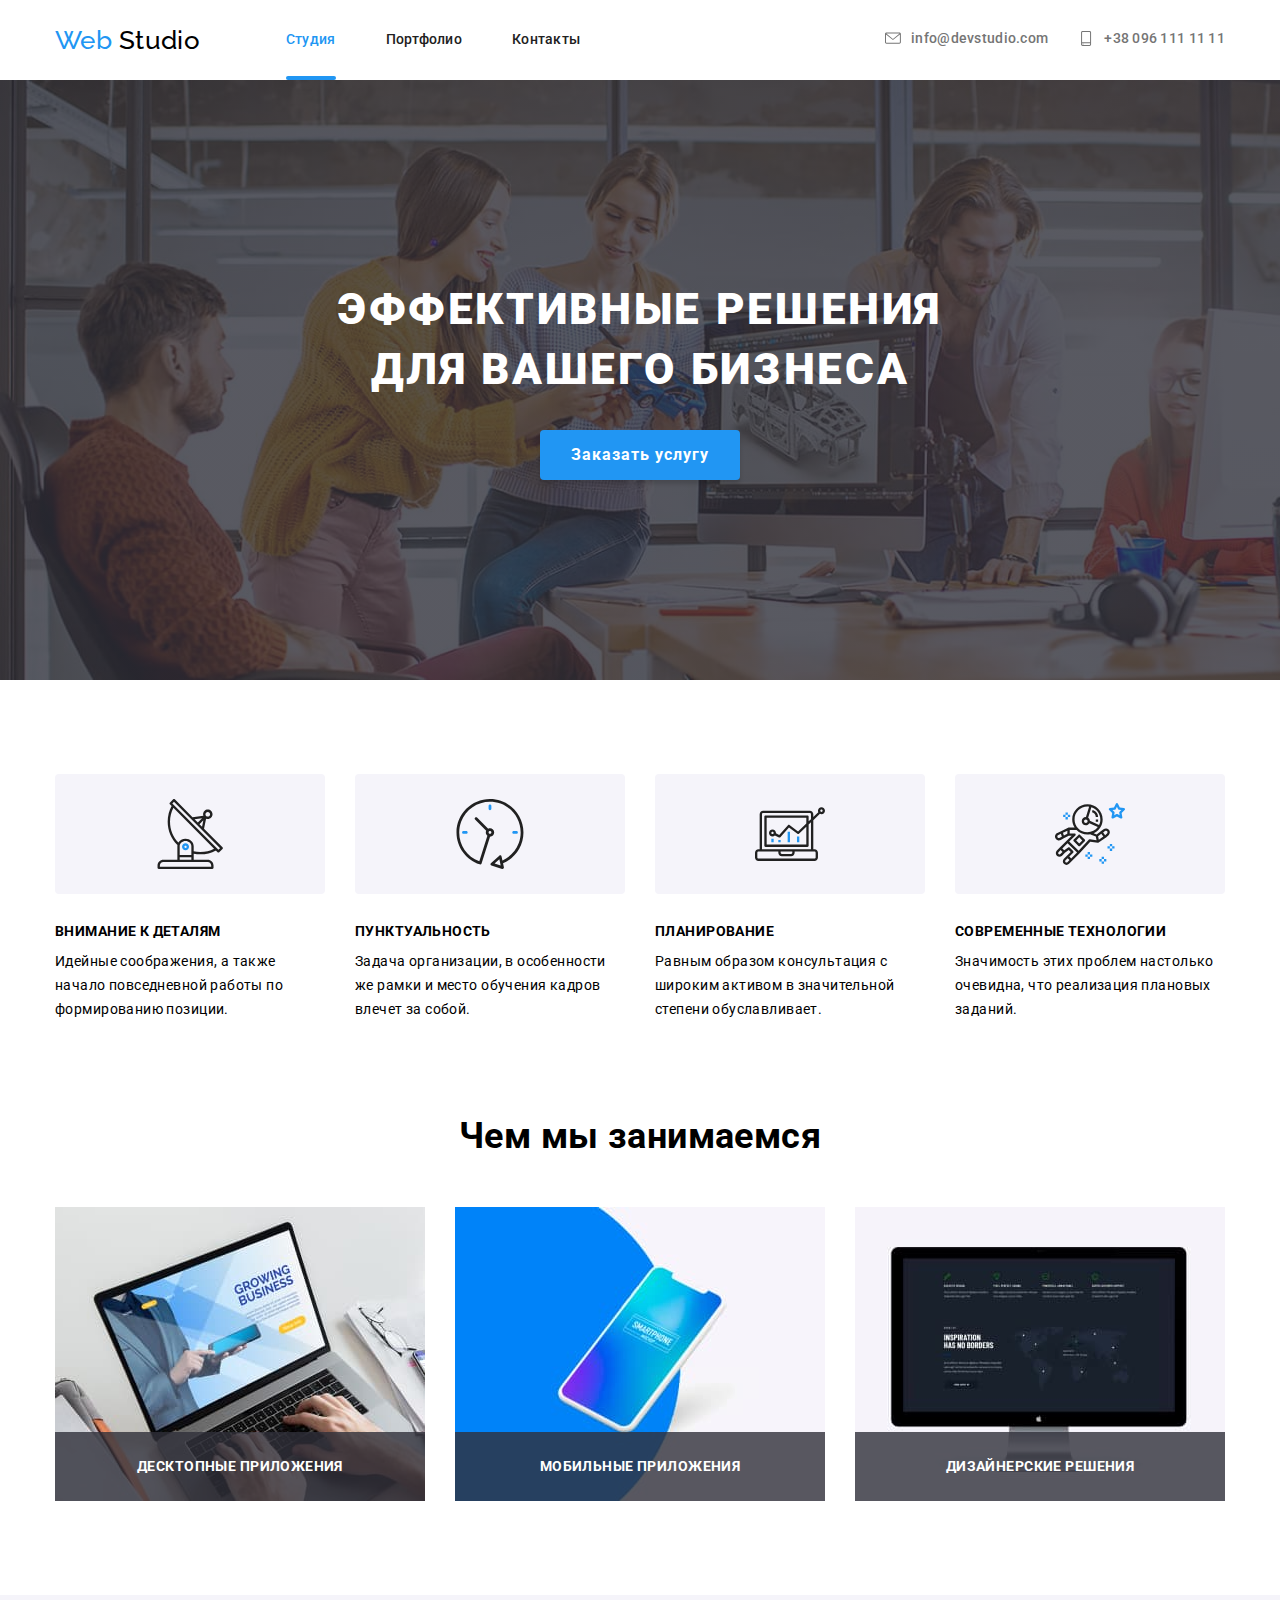
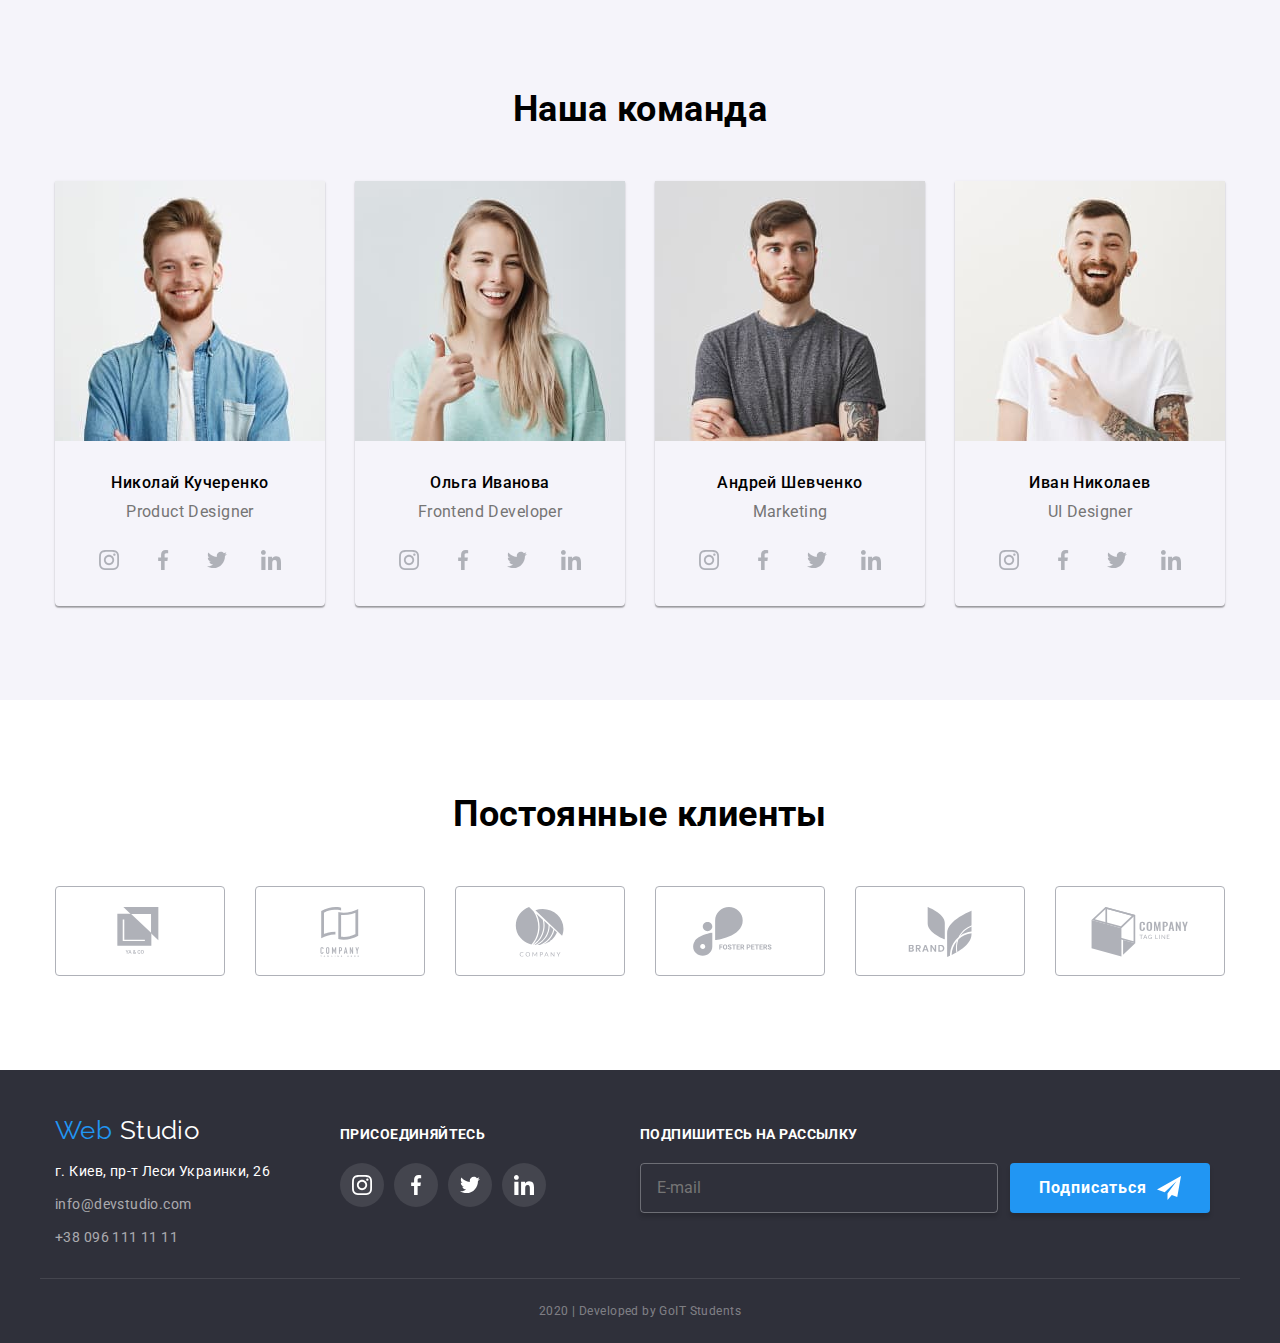
<file: index.html>
<!DOCTYPE html>
<html lang="ru">
    <head>
        <meta charset="utf-8">
        <meta name="viewport" content="width=device-width, initial-scale=1.0">
        <title>Web Studio v.1</title>
        <link href="https://fonts.googleapis.com/css2?family=Raleway:wght@700&family=Roboto:wght@400;500;700;900&display=swap" rel="stylesheet">
        <link rel="stylesheet" href="https://cdnjs.cloudflare.com/ajax/libs/modern-normalize/0.6.0/modern-normalize.min.css">
        <link rel="stylesheet" href="./css/main.min.css">
    </head>

    <body>
        <header>
            <nav class="header header-nav container">
                <a class="logo" href="index.html">
                    <span class="logo-web">Web</span>
                    <span class="logo-header">Studio</span>
                </a>   
                <ul class="menu-nav">
                     <li class="menu-nav-items">
                        <a class="menu-nav-link current" href="index.html">Студия</a>
                     </li>
                     <li class="menu-nav-items">
                        <a class="menu-nav-link" href="portfolio.html">Портфолио</a>
                     </li>
                     <li class="menu-nav-items">
                        <a class="menu-nav-link" href="">Контакты</a>
                     </li>
                </ul>  
                <ul class="contact-nav">
                    <li class="contact-nav-items">
                        <a class="contact-nav-link" href="mailto:info@devstudio.com">
                            <svg class="contact-nav-icon">
                                <use href="./image/sprite.svg#icon-mail"></use>
                            </svg>
                            info@devstudio.com
                        </a>
                    </li>
                    <li class="contact-nav-items"> 
                        <a class="contact-nav-link" href="tel:+380961111111">
                            <svg class="contact-nav-icon">
                                <use href="./image/sprite.svg#icon-tel"></use>
                            </svg>
                            +38 096 111 11 11</a>
                    </li>
                </ul>      
             </nav> 
        </header>


        <main>
            <!-- Герой -->
            <section class="hero">
               <div class="hero-container">
                    <h1 class="hero-title">Эффективные решения<br>для вашего бизнеса</h1> 
                    <button class="open-button" data-modal-open>Заказать услугу</button>
                    <div class="backdrop is-hidden" data-modal>
                        <div class="modal-form">
                            <button class="close-button" data-modal-close>
                                <svg class="close-icon" viewBox="0 0 11 11" xmlns="http://www.w3.org/2000/svg">
                                    <path d="M11 1.10786L9.89214 0L5.5 4.39214L1.10786 0L0 1.10786L4.39214 5.5L0 9.89214L1.10786 11L5.5 6.60786L9.89214 11L11 9.89214L6.60786 5.5L11 1.10786Z"/>
                                </svg>                                        
                            </button>
                            <form class="form" action="" autocomplete="off">
                                <h1 class="form-title">Оставьте свои данные, мы вам перезвоним</h1>
                                <div class="form-field">
                                    <input type="text" 
                                        class="form-input" 
                                        placeholder=" "
                                        name="customer-name"
                                        id="customer-name">
                                    <label for="customer-name" class="form-label">Имя</label>
                                    <svg class="icon">
                                            <use href="./image/sprite.svg#icon-person-form"></use>
                                    </svg>
                                </div>
                                <div class="form-field">
                                    <input type="tel" 
                                        class="form-input" 
                                        placeholder=" "
                                        name="tel"
                                        id="tel">
                                    <label for="tel" class="form-label">Телефон</label>
                                    <svg class="icon">
                                        <use href="./image/sprite.svg#icon-phone-form"></use>
                                    </svg>
                                </div>
                                <div class="form-field">
                                    <input type="email" 
                                        class="form-input" 
                                        placeholder=" "
                                        name="mail"
                                        id="mail">
                                    <label for="mail" class="form-label">Почта</label>
                                    <svg class="icon">
                                        <use href="./image/sprite.svg#icon-email-form"></use>
                                    </svg>
                                </div>
                                <div class="form-field comment">                                 
                                    <textarea class="form-input comment-form" 
                                        name="comment"
                                        id="comment"
                                        rows="10"
                                        placeholder=" "></textarea>
                                    <label class="form-label comment-label" for="comment">Комментарий</label>
                                </div>
                                <div class="form-field polisy">
                                    <input class="polisy-checkbox visually-hidden"
                                    type="checkbox"
                                    name="polisy"
                                    id="polisy"
                                    placeholder=" ">
                                    <label class="polisy-label" for="polisy">Соглашаюсь с рассылкой и принимаю
                                        <a class="polisy-link" href="">Условия договора</a>
                                    </label>
                                </div>
                                <button class="open-button" type="submit">Отправить</button>
                            </form>
                          </div>
                    </div>
               </div>
            </section>

            <!-- Особенности -->
            <!--<section class="container ">
                <h2 class="container-title">Наши преимущества</h2>
                <ul class="section">
                    <li class="section-list">
                        <h3 class="section-title">Внимание к деталям</h3>
                        <p class="text">Идейные соображения, а также начало повседневной работы по формированию позиции.</p>
                    </li>
                    <li class="section-list">
                        <h3 class="section-title">Пунктуальность</h3>
                        <p class="text">Задача организации, в особенности же рамки и место обучения кадров влечет за собой.</p>
                    </li>
                    <li class="section-list">
                        <h3 class="section-title">Планирование</h3>
                        <p class="text">Равным образом консультация с широким активом в значительной степени обуславливает.</p>
                    </li>
                    <li class="section-list">
                        <h3 class="section-title">Современные технологии</h3>
                        <p class="text">Значимость этих проблем настолько очевидна, что реализация плановых заданий.</p>
                    </li>
                </ul>
            </section>
        -->

           <section class="container ">
                <h2 class="visually-hidden">Наши преимущества</h2>
                <ul class="section">
                    <li class="section-list">
                        <div class="section-icon">
                            <svg class="section-svg">
                                <use href="./image/sprite.svg#icon-antenna"></use>
                            </svg>
                        </div>
                        <h3 class="section-title">Внимание к деталям</h3>
                        <p class="text">Идейные соображения, а также начало повседневной работы по формированию позиции.</p>
                    </li>
                    <li class="section-list">
                        <div class="section-icon">
                            <svg class="section-svg">
                                <use href="./image/sprite.svg#icon-clock"></use>
                            </svg>
                        </div>
                        <h3 class="section-title">Пунктуальность</h3>
                        <p class="text">Задача организации, в особенности же рамки и место обучения кадров влечет за собой.</p>
                    </li>
                    <li class="section-list">
                        <div class="section-icon">
                            <svg class="section-svg">
                                <use href="./image/sprite.svg#icon-diagram"></use>
                            </svg>
                        </div>
                        <h3 class="section-title">Планирование</h3>
                        <p class="text">Равным образом консультация с широким активом в значительной степени обуславливает.</p>
                    </li>
                    <li class="section-list">
                        <div class="section-icon">
                            <svg class="section-svg">
                                <use href="./image/sprite.svg#icon-astronaut"></use>
                            </svg>
                        </div>
                        <h3 class="section-title">Современные технологии</h3>
                        <p class="text">Значимость этих проблем настолько очевидна, что реализация плановых заданий.</p>
                    </li>
                </ul>
            </section>


            <!--Чем мы занимаемся-->
            <section class="features container">
                <h2 class="features-title">Чем мы занимаемся</h2>
                <ul class="features-list">
                    <li class="features-items">
                        <img class="features-img" src="./image/desktop.jpg" alt="desktop">
                        <p>Десктопные приложения</p>
                    </li>
                    <li class="features-items">
                        <img class="features-img" src="./image/mobi.jpg" alt="mobi">
                        <p>Мобильные приложения</p>
                    </li>
                    <li class="features-items">
                        <img class="features-img" src="./image/design.jpg" alt="design">
                        <p>Дизайнерские решения</p>
                    </li>
                </ul>
            </section>
            
            <!--Team-->
            <section class="team">
                <div class="container">
                    <h2 class="team-title">Наша команда</h2>
                    <ul class="team-list">
                        <li class="team-items">
                            <img src="./image/николай.jpg" alt="Николай Кучеренко">
                            <h3 class="team-name">Николай Кучеренко</h3>
                            <p>Product Designer</p>
                            <ul class="social">
                                <li class="social-items">
                                    <a target="_blank" href="" aria-label="instagram">
                                        <svg class="social-icon">
                                            <use href="./image/sprite.svg#icon-instagram"></use>
                                        </svg>
                                    </a>
                                </li>
                                <li class="social-items">
                                    <a target="_blank" href="" aria-label="facebook">
                                        <svg class="social-icon">
                                            <use href="./image/sprite.svg#icon-facebook"></use>
                                        </svg>
                                    </a>
                                </li>
                                <li class="social-items">
                                    <a target="_blank" href="" aria-label="twitter">
                                        <svg class="social-icon">
                                            <use href="./image/sprite.svg#icon-twitter"></use>
                                        </svg>
                                    </a>
                                </li>
                                <li class="social-items">
                                    <a target="_blank" href="" aria-label="linkedin">
                                        <svg class="social-icon">
                                            <use href="./image/sprite.svg#icon-linkedin"></use>
                                        </svg>
                                    </a>
                                </li>
                            </ul>
                        </li>
                        <li class="team-items">
                            <img src="./image/ольга.jpg" alt="Ольга Иванова">
                            <h3 class="team-name">Ольга Иванова</h3>
                            <p>Frontend Developer</p>
                            <ul class="social">
                                <li class="social-items">
                                    <a target="_blank" href="" aria-label="instagram">
                                        <svg class="social-icon">
                                            <use href="./image/sprite.svg#icon-instagram"></use>
                                        </svg>
                                    </a>
                                </li>
                                <li class="social-items">
                                    <a target="_blank" href="" aria-label="facebook">
                                        <svg class="social-icon">
                                            <use href="./image/sprite.svg#icon-facebook"></use>
                                        </svg>
                                    </a>
                                </li>
                                <li class="social-items">
                                    <a target="_blank" href="" aria-label="twitter">
                                        <svg class="social-icon">
                                            <use href="./image/sprite.svg#icon-twitter"></use>
                                        </svg>
                                    </a>
                                </li>
                                <li class="social-items">
                                    <a target="_blank" href="" aria-label="linkedin">
                                        <svg class="social-icon">
                                            <use href="./image/sprite.svg#icon-linkedin"></use>
                                        </svg>
                                    </a>
                                </li>
                            </ul>
                        </li>
                        <li class="team-items">
                            <img src="./image/андрей.jpg" alt="Андрей Шевченко">
                            <h3 class="team-name">Андрей Шевченко</h3>
                            <p>Marketing</p>
                            <ul class="social">
                                <li class="social-items">
                                    <a target="_blank" href="" aria-label="instagram">
                                        <svg class="social-icon">
                                            <use href="./image/sprite.svg#icon-instagram"></use>
                                        </svg>
                                    </a>
                                </li>
                                <li class="social-items">
                                    <a target="_blank" href="" aria-label="facebook">
                                        <svg class="social-icon">
                                            <use href="./image/sprite.svg#icon-facebook"></use>
                                        </svg>
                                    </a>
                                </li>
                                <li class="social-items">
                                    <a target="_blank" href="" aria-label="twitter">
                                        <svg class="social-icon">
                                            <use href="./image/sprite.svg#icon-twitter"></use>
                                        </svg>
                                    </a>
                                </li>
                                <li class="social-items">
                                    <a target="_blank" href="" aria-label="linkedin">
                                        <svg class="social-icon">
                                            <use href="./image/sprite.svg#icon-linkedin"></use>
                                        </svg>
                                    </a>
                                </li>
                            </ul>
                        </li>
                        <li class="team-items">
                            <img src="./image/иван.jpg" alt="Иван Николаев">
                            <h3 class="team-name">Иван Николаев</h3>
                            <p>UI Designer</p>
                            <ul class="social">
                                <li class="social-items">
                                    <a target="_blank" href="" aria-label="instagram">
                                        <svg class="social-icon">
                                            <use href="./image/sprite.svg#icon-instagram"></use>
                                        </svg>
                                    </a>
                                </li>
                                <li class="social-items">
                                    <a target="_blank" href="" aria-label="facebook">
                                        <svg class="social-icon">
                                            <use href="./image/sprite.svg#icon-facebook"></use>
                                        </svg>
                                    </a>
                                </li>
                                <li class="social-items">
                                    <a target="_blank" href="" aria-label="twitter">
                                        <svg class="social-icon">
                                            <use href="./image/sprite.svg#icon-twitter"></use>
                                        </svg>
                                    </a>
                                </li>
                                <li class="social-items">
                                    <a target="_blank" href="" aria-label="linkedin">
                                        <svg class="social-icon">
                                            <use href="./image/sprite.svg#icon-linkedin"></use>
                                        </svg>
                                    </a>
                                </li>
                            </ul>
                        </li>
                    </ul>
                </div>
            </section>

            <!--Наши клиенты-->
            <section class="client container">
                <h2 class="client-title">Постоянные клиенты</h2>
                <ul class="client-list">
                    <li class="client-items">
                        <a class="client-link" href="">
                            <svg class="icon-client icon-client1">
                                <use href="./image/sprite.svg#icon-client1"></use>
                            </svg>
                            </a>
                        </li>
                    <li class="client-items">
                        <a class="client-link" href="">
                            <svg class="icon-client icon-client2">
                                <use href="./image/sprite.svg#icon-client2"></use>
                            </svg>
                            </a>
                        </li>
                    <li class="client-items">
                        <a class="client-link" href="">
                            <svg class="icon-client icon-client3">
                                <use href="./image/sprite.svg#icon-client3"></use>
                            </svg>
                        </a>
                    </li>
                    <li class="client-items">
                        <a class="client-link" href="">
                            <svg class="icon-client icon-client4">
                                <use href="./image/sprite.svg#icon-client4"></use>
                            </svg>
                        </a>
                    </li>
                    <li class="client-items">
                        <a class="client-link" href="">
                            <svg class="icon-client icon-client5">
                                <use href="./image/sprite.svg#icon-client5"></use>
                            </svg>
                        </a>
                    </li>
                    <li class="client-items">
                        <a class="client-link" href="">
                            <svg class="icon-client icon-client6">
                                <use href="./image/sprite.svg#icon-client6"></use>
                            </svg>
                        </a>
                    </li>
                </ul>
            </section>
        </main>
        <footer>
            <div class="container footer">
                <div class="footer-address">
                    <a class="logo" href="index.html">
                        <span class="logo-web">Web</span>
                        <span class="logo-footer">Studio</span>
                    </a> 
                    <address class="address">
                        <p>г. Киев, пр-т Леси Украинки, 26</p>
                        <a class="address-link" href="mailto:info@devstudio.com">info@devstudio.com</a>
                        <a class="address-link" href="tel:+380961111111">+38 096 111 11 11</a>
                    </address>
                </div>
                <div class="join-in">
                    <p><b>Присоединяйтесь</b></p>
                    <ul class="social">
                        <li class="social-items">
                            <a class="link-items" target="_blank" href="" aria-label="instagram">
                                <svg class="social-icon social-footer">
                                    <use href="./image/sprite.svg#icon-instagram"></use>
                                </svg>
                            </a>
                        </li>
                        <li class="social-items">
                            <a class="link-items" target="_blank" href="" aria-label="facebook">
                                <svg class="social-icon social-footer">
                                    <use href="./image/sprite.svg#icon-facebook"></use>
                                </svg>
                            </a>
                        </li>
                        <li class="social-items">
                            <a class="link-items" target="_blank" href="" aria-label="twitter">
                                <svg class="social-icon social-footer">
                                    <use href="./image/sprite.svg#icon-twitter"></use>
                                </svg>  
                            </a>
                        </li>
                        <li class="social-items">
                            <a class="link-items" target="_blank" href="" aria-label="linkedin">
                                <svg class="social-icon social-footer">
                                    <use href="./image/sprite.svg#icon-linkedin"></use>
                                </svg>
                            </a>
                        </li>
                    </ul>
                </div>
                <div class="subscribe">
                    <p><b>Подпишитесь на рассылку</b></p>
                    <div class="subscribe-form">
                        <input class="subscribe-input"
                            type="email"
                            placeholder="E-mail"
                            name="customer-mail">
                        <button class="open-button subscribe-button" type="submit">
                            <span>Подписаться</span>
                            <svg class="subscribe-icon">
                                <use href="./image/sprite.svg#icon-telegram-form"></use>
                            </svg>
                        </button>
                    </div>
                </div>
            </div>
            <p class="footer-text container">2020 | Developed by GoIT Students</p>
        </footer>

        <script src="./js/modal.js"></script>
        <!--
            <script>
            (() => {
              document.querySelector('.js-form').addEventListener('submit', e => {
                e.preventDefault();
      
                console.log('');
                console.count('Submit #');
      
                new FormData(e.currentTarget).forEach((value, name) =>
                  console.log(name, ':', value),
                );
              });
            })();
          </script>
        -->
    </body>
</html>
</file>
<file: css/main.min.css>
html{-webkit-box-sizing:border-box;box-sizing:border-box}*,*::before,*::after{-webkit-box-sizing:inherit;box-sizing:inherit}body{font-family:'Roboto', sans-serif;font-size:14px;font-weight:400;letter-spacing:0.03em;margin:0;padding:0}ul a,a{text-decoration:none}h2,h3{color:var(--title-text-color)}h2{font-size:36px;font-weight:700;line-height:1.16;text-align:center}ul li{list-style:none}h1,h2,h3,h4,h5,h6,ul,p,svg,img{margin:0;padding:0}.container{margin-left:auto;margin-right:auto;width:1200px;padding-left:15px;padding-right:15px}.visually-hidden{position:absolute;width:1px;height:1px;margin:-1px;border:0;padding:0;clip:rect(0 0 0 0);overflow:hidden}.open-button{color:#fff;font-weight:700;font-size:16px;line-height:1.87;letter-spacing:0.06em;padding-top:10px;padding-bottom:10px;background-color:#2196F3;-webkit-box-shadow:0px 4px 4px rgba(0,0,0,0.15);box-shadow:0px 4px 4px rgba(0,0,0,0.15);display:block;width:200px;border-radius:4px;margin-right:auto;margin-left:auto;cursor:pointer;border:transparent;outline:none}.logo{display:block;font-family:'Raleway', sans-serif;font-size:26px;line-height:1.19;text-decoration:none}.logo-web{color:#2196F3}.logo-header{color:black}.logo-footer{color:#fff}header{position:-webkit-sticky;position:sticky;top:0;left:0;z-index:5;background-color:#fff;font-weight:500;line-height:1.14;letter-spacing:0.02em}.header-nav{display:-webkit-box;display:-ms-flexbox;display:flex;-webkit-box-pack:center;-ms-flex-pack:center;justify-content:center;-webkit-box-align:center;-ms-flex-align:center;align-items:center}.menu-nav{display:-webkit-box;display:-ms-flexbox;display:flex}.menu-nav-items{margin-left:86px}.menu-nav-items+.menu-nav-items{margin-left:50px}.menu-nav-link{display:block;position:relative;padding-bottom:32px;padding-top:32px;color:#212121;-webkit-transition:color 250ms cubic-bezier(0.4, 0, 0.2, 1);transition:color 250ms cubic-bezier(0.4, 0, 0.2, 1)}.current{color:#2196F3}.current::after{content:'';position:absolute;bottom:0;left:0;height:4px;width:100%;border-radius:2px;background-color:#2196F3}.menu-nav-link:hover,.menu-nav-link:focus{color:#2196F3}.contact-nav{display:-webkit-box;display:-ms-flexbox;display:flex;margin-left:auto;-ms-flex-item-align:center;align-self:center}.contact-nav-items+.contact-nav-items{margin-left:30px}.contact-nav-link{display:-webkit-inline-box;display:-ms-inline-flexbox;display:inline-flex;color:#757575;-webkit-transition:color 250ms cubic-bezier(0.4, 0, 0.2, 1);transition:color 250ms cubic-bezier(0.4, 0, 0.2, 1)}.contact-nav-icon{fill:#757575;width:16px;height:15px;margin-right:10px;-webkit-transition:fill 250ms cubic-bezier(0.4, 0, 0.2, 1);transition:fill 250ms cubic-bezier(0.4, 0, 0.2, 1)}.contact-nav-link:focus,.contact-nav-link:hover{color:#2196F3}.contact-nav-link:focus .contact-nav-icon,.contact-nav-link:hover .contact-nav-icon{fill:#2196F3}.hero{height:600px;background-image:-webkit-gradient(linear, left top, left bottom, from(rgba(47,48,58,0.8)), to(rgba(47,48,58,0.8))),url(../image/hero.jpg);background-image:linear-gradient(rgba(47,48,58,0.8), rgba(47,48,58,0.8)),url(../image/hero.jpg);background-repeat:no-repeat;background-size:cover;text-align:center;color:#fff;margin-bottom:94px}.hero-container{padding-top:200px;padding-bottom:200px}.hero-title{font-weight:900;font-size:44px;line-height:1.36;letter-spacing:0.06em;text-transform:uppercase;margin-bottom:30px}.backdrop{position:fixed;top:0;left:0;width:100%;height:100%;opacity:1;background:rgba(0,0,0,0.2);-webkit-transition:opacity 250ms cubic-bezier(0.4, 0, 0.2, 1);transition:opacity 250ms cubic-bezier(0.4, 0, 0.2, 1);z-index:20}.backdrop.is-hidden{opacity:0;pointer-events:none;visibility:hidden}.modal-form{position:absolute;top:50%;left:50%;-webkit-transform:translateY(-50%) translateX(-50%);transform:translateY(-50%) translateX(-50%);max-width:528px;padding:40px;background-color:#fff;color:#212121;-webkit-transition:-webkit-transform 250ms cubic-bezier(0.4, 0, 0.2, 1);transition:-webkit-transform 250ms cubic-bezier(0.4, 0, 0.2, 1);transition:transform 250ms cubic-bezier(0.4, 0, 0.2, 1);transition:transform 250ms cubic-bezier(0.4, 0, 0.2, 1), -webkit-transform 250ms cubic-bezier(0.4, 0, 0.2, 1)}.close-button{display:-webkit-box;display:-ms-flexbox;display:flex;-webkit-box-pack:center;-ms-flex-pack:center;justify-content:center;-webkit-box-align:center;-ms-flex-align:center;align-items:center;position:absolute;right:8px;top:8px;width:30px;height:30px;cursor:pointer;border:1px solid rgba(0,0,0,0.1);outline:none;border-radius:75px;background-color:#fff;padding:0}.close-button:hover .close-icon,.close-button:focus .close-icon{fill:#2196F3}.close-icon{margin:auto;width:11px;height:11px;fill:#212121}.form-title{color:#212121;font-size:20px;margin-bottom:30px}.form-field{margin-bottom:28px;position:relative}.form-input{width:100%;height:40px;padding:12px 16px 12px 42px;-webkit-box-sizing:border-box;box-sizing:border-box;border:1px solid rgba(33,33,33,0.2);border-radius:4px;-webkit-transition:border-color 250ms cubic-bezier(0.4, 0, 0.2, 1);transition:border-color 250ms cubic-bezier(0.4, 0, 0.2, 1)}.form-input:focus{border-color:#2196F3;outline:none}.form-label{position:absolute;top:50%;left:42px;-webkit-transform:translateY(-50%);transform:translateY(-50%);color:#757575;-webkit-transition:color 250ms cubic-bezier(0.4, 0, 0.2, 1);transition:color 250ms cubic-bezier(0.4, 0, 0.2, 1);-webkit-transition:-webkit-transform 250ms cubic-bezier(0.4, 0, 0.2, 1);transition:-webkit-transform 250ms cubic-bezier(0.4, 0, 0.2, 1);transition:transform 250ms cubic-bezier(0.4, 0, 0.2, 1);transition:transform 250ms cubic-bezier(0.4, 0, 0.2, 1), -webkit-transform 250ms cubic-bezier(0.4, 0, 0.2, 1)}.form-input:focus ~ .form-label,.form-input:not(:placeholder-shown) ~ .form-label{color:#2196F3;-webkit-transform:translateY(-40px) translateX(-23px);transform:translateY(-40px) translateX(-23px)}.icon{display:inline-block;position:absolute;top:11px;left:16px;height:18px;width:18px;fill:#212121;-webkit-transition:fill 250ms cubic-bezier(0.4, 0, 0.2, 1);transition:fill 250ms cubic-bezier(0.4, 0, 0.2, 1)}.form-field:focus-within .icon{fill:#2196F3}.comment{margin-bottom:20px}.comment-form{padding:12px 16px;resize:vertical;min-height:120px;width:100%}.comment-label{position:absolute;top:20px;left:16px;-webkit-transition:color 250ms cubic-bezier(0.4, 0, 0.2, 1);transition:color 250ms cubic-bezier(0.4, 0, 0.2, 1);-webkit-transition:-webkit-transform 250ms cubic-bezier(0.4, 0, 0.2, 1);transition:-webkit-transform 250ms cubic-bezier(0.4, 0, 0.2, 1);transition:transform 250ms cubic-bezier(0.4, 0, 0.2, 1);transition:transform 250ms cubic-bezier(0.4, 0, 0.2, 1), -webkit-transform 250ms cubic-bezier(0.4, 0, 0.2, 1)}.form-input:focus ~ .comment-label,.form-input:not(:placeholder-shown) ~ .comment-label{color:#2196F3;-webkit-transform:translateY(-40px);transform:translateY(-40px)}.polisy{margin-bottom:30px;display:-webkit-inline-box;display:-ms-inline-flexbox;display:inline-flex;-webkit-box-align:center;-ms-flex-align:center;align-items:center}.polisy-label{display:-webkit-inline-box;display:-ms-inline-flexbox;display:inline-flex;-webkit-box-align:center;-ms-flex-align:center;align-items:center}.polisy-link{text-decoration:underline;color:#2196F3;margin-left:4px}.polisy-label::before{content:"";display:inline-block;margin-right:8px;width:16px;height:15px;border:2px solid #212121;border-radius:2px;-ms-flex-negative:0;flex-shrink:0;-webkit-box-sizing:border-box;box-sizing:border-box;-webkit-transition:all 250ms cubic-bezier(0.4, 0, 0.2, 1);transition:all 250ms cubic-bezier(0.4, 0, 0.2, 1)}.polisy-checkbox:checked ~ .polisy-label::before{background-color:#2196F3;border:transparent;background-image:url("../image/vector-form.svg");background-size:11px 8px;background-repeat:no-repeat;background-position:center}.section{display:-webkit-box;display:-ms-flexbox;display:flex;margin-bottom:94px}.section-list+.section-list{margin-left:30px}.section-icon{width:270px;height:120px;background-color:#F5F4FA;border-radius:4px;text-align:center}.section-svg{width:70px;height:70px;margin-top:25px}.section-title{font-weight:700;font-size:14px;line-height:1.14;text-transform:uppercase;margin-top:30px;margin-bottom:10px}.section .text{line-height:1.71;margin:0}.features-list{display:-webkit-box;display:-ms-flexbox;display:flex;margin-bottom:94px}.features-title{margin-bottom:50px}.features-items{position:relative}.features-items+.features-items{margin-left:30px}.features p{position:absolute;bottom:0;left:0;padding-top:27px;padding-bottom:27px;margin:0;width:100%;font-weight:700;line-height:1.14;text-transform:uppercase;text-align:center;color:#fff;background:rgba(47,48,58,0.8)}.features-img{display:block}.team{background-color:#F5F4FA}.team-title{margin-bottom:50px;padding-top:94px}.team-list{display:-webkit-box;display:-ms-flexbox;display:flex;padding-bottom:94px}.team-items{-webkit-box-shadow:0px 2px 1px rgba(0,0,0,0.2),0px 1px 1px rgba(0,0,0,0.14),0px 1px 3px rgba(0,0,0,0.12);box-shadow:0px 2px 1px rgba(0,0,0,0.2),0px 1px 1px rgba(0,0,0,0.14),0px 1px 3px rgba(0,0,0,0.12);border-radius:0px 0px 4px 4px}.team-items+.team-items{margin-left:30px}.team-name{font-weight:500;font-size:16px;line-height:1.18;text-align:center;margin-top:30px;margin-bottom:10px}.team p{color:#757575;font-weight:400;font-size:16px;line-height:1.18;text-align:center;margin-bottom:16px}.client-title{margin-bottom:50px;margin-top:94px}.client-list{display:-webkit-box;display:-ms-flexbox;display:flex;-webkit-box-pack:justify;-ms-flex-pack:justify;justify-content:space-between;margin-bottom:94px}.client-link{border:1px solid #AFB1B8;-webkit-box-sizing:border-box;box-sizing:border-box;border-radius:4px;width:170px;height:90px;display:inline-block;text-align:center;-webkit-transition:border 250ms cubic-bezier(0.4, 0, 0.2, 1);transition:border 250ms cubic-bezier(0.4, 0, 0.2, 1)}.client-items+.client-items{margin-left:30px}.icon-client{fill:#afb1b8;width:100px;height:50px;margin-top:20px;-webkit-transition:fill 250ms cubic-bezier(0.4, 0, 0.2, 1);transition:fill 250ms cubic-bezier(0.4, 0, 0.2, 1)}.client-link:hover,.client-link:focus{border:1px solid #2196F3}.client-link:hover svg,.client-link:focus svg{fill:#2196F3}.social{display:-webkit-box;display:-ms-flexbox;display:flex;-webkit-box-pack:center;-ms-flex-pack:center;justify-content:center}.social-items{margin-bottom:24px;height:44px;width:44px;border-radius:75%;-webkit-transition:background-color 250ms cubic-bezier(0.4, 0, 0.2, 1);transition:background-color 250ms cubic-bezier(0.4, 0, 0.2, 1)}.social a{display:block}.social-icon{width:44px;height:44px;fill:#afb1b8;-webkit-transition:fill 250ms cubic-bezier(0.4, 0, 0.2, 1);transition:fill 250ms cubic-bezier(0.4, 0, 0.2, 1)}.social-items+.social-items{margin-left:10px}.social-items:hover,.social-items:focus{background-color:#2196F3;border-radius:75%}.social-items:hover .social-icon,.social-items:focus .social-icon{fill:#fff}footer{background-color:#2F303A;color:#fff;font-weight:400;font-style:normal;font-size:14px;line-height:1.71}.footer{display:-webkit-box;display:-ms-flexbox;display:flex;-webkit-box-align:baseline;-ms-flex-align:baseline;align-items:baseline}.footer-address{margin-top:45px;margin-bottom:28px}.footer-text{font-size:12px;line-height:2;text-align:center;color:rgba(255,255,255,0.4);padding-top:20px;padding-bottom:20px;border-top:1px solid rgba(255,255,255,0.1)}.address{font-weight:400;font-style:normal;display:-webkit-box;display:-ms-flexbox;display:flex;-webkit-box-orient:vertical;-webkit-box-direction:normal;-ms-flex-direction:column;flex-direction:column;margin-top:14px}.address-link{color:rgba(255,255,255,0.6);margin-top:9px;-webkit-transition:color 250ms cubic-bezier(0.4, 0, 0.2, 1);transition:color 250ms cubic-bezier(0.4, 0, 0.2, 1)}.address-link:hover,.address-link:focus{color:#2196F3}.join-in{margin-left:70px;line-height:1.14;text-transform:uppercase}.join-in p{margin-bottom:20px}.social-footer{fill:#fff;background:rgba(255,255,255,0.1);border-radius:75px}.subscribe{margin-left:94px;line-height:1.14;text-transform:uppercase}.subscribe p{margin-bottom:20px}.subscribe-input{width:358px;height:50px;padding:15px 16px;background-color:transparent;border:1px solid rgba(255,255,255,0.3);-webkit-box-shadow:0px 4px 4px rgba(0,0,0,0.15);box-shadow:0px 4px 4px rgba(0,0,0,0.15);border-radius:4px;outline:none;color:rgba(255,255,255,0.6);font-size:16px}.subscribe-form{display:-webkit-box;display:-ms-flexbox;display:flex;-webkit-box-pack:center;-ms-flex-pack:center;justify-content:center;-webkit-box-align:center;-ms-flex-align:center;align-items:center}.subscribe-button{margin-left:12px;display:-webkit-box;display:-ms-flexbox;display:flex;-webkit-box-pack:center;-ms-flex-pack:center;justify-content:center;-webkit-box-align:center;-ms-flex-align:center;align-items:center}.subscribe-icon{height:24px;width:24px;margin-left:10px}.filter{display:-webkit-box;display:-ms-flexbox;display:flex;-webkit-box-pack:center;-ms-flex-pack:center;justify-content:center;margin-top:93px;margin-bottom:50px}.filter-items+.filter-items{margin-left:8px}.filter-button{font-weight:500;font-size:16px;line-height:1.62;text-align:center;padding-left:22px;padding-right:22px;padding-top:6px;padding-bottom:6px;background:#F5F4FA;border-radius:4px;border:1px solid transparent;cursor:pointer;-webkit-transition:background-color 250ms cubic-bezier(0.4, 0, 0.2, 1);transition:background-color 250ms cubic-bezier(0.4, 0, 0.2, 1);-webkit-transition:-webkit-box-shadow 250ms cubic-bezier(0.4, 0, 0.2, 1);transition:-webkit-box-shadow 250ms cubic-bezier(0.4, 0, 0.2, 1);transition:box-shadow 250ms cubic-bezier(0.4, 0, 0.2, 1);transition:box-shadow 250ms cubic-bezier(0.4, 0, 0.2, 1), -webkit-box-shadow 250ms cubic-bezier(0.4, 0, 0.2, 1);-webkit-transition:color 250ms cubic-bezier(0.4, 0, 0.2, 1);transition:color 250ms cubic-bezier(0.4, 0, 0.2, 1)}.filter-button:hover,.filter-button:focus{background-color:#2196F3;color:#fff;-webkit-box-shadow:0px 2px 2px rgba(0,0,0,0.12),0px 1px 2px rgba(0,0,0,0.08),0px 3px 1px rgba(0,0,0,0.1);box-shadow:0px 2px 2px rgba(0,0,0,0.12),0px 1px 2px rgba(0,0,0,0.08),0px 3px 1px rgba(0,0,0,0.1);border-radius:4px}.project{display:-webkit-box;display:-ms-flexbox;display:flex;-ms-flex-wrap:wrap;flex-wrap:wrap;margin-bottom:94px}.project-title{font-weight:700;font-size:18px;line-height:2;letter-spacing:0.06em;text-align:left;padding-left:24px;padding-right:24px;margin-top:20px}.project-modal{position:relative;overflow:hidden}.project-link{display:block}.project-link img{display:block}.project-items{width:calc((100% - 60px) / 3);margin-bottom:30px;margin-right:30px;border:1px solid #EEEEEE;overflow:hidden}.project-description{position:absolute;top:100%;left:0;-webkit-transition:-webkit-transform 250ms cubic-bezier(0.4, 0, 0.2, 1);transition:-webkit-transform 250ms cubic-bezier(0.4, 0, 0.2, 1);transition:transform 250ms cubic-bezier(0.4, 0, 0.2, 1);transition:transform 250ms cubic-bezier(0.4, 0, 0.2, 1), -webkit-transform 250ms cubic-bezier(0.4, 0, 0.2, 1);padding-left:24px;padding-right:24px;padding-top:63px;padding-bottom:63px;width:100%;height:100%;opacity:0;font-size:18px;line-height:1.55;color:#fff;background:rgba(33,150,243,0.9)}.project .category{font-size:16px;line-height:1.87;color:#757575;padding-left:24px;padding-right:24px;margin-bottom:20px;margin-top:4px}.project-items:nth-last-child(-n+3){margin-bottom:0}.project-items:nth-child(3n){margin-right:0}.project-items:hover,.project-items:focus{-webkit-box-shadow:1px 4px 6px rgba(0,0,0,0.16),0px 4px 4px rgba(0,0,0,0.06),0px 1px 1px rgba(0,0,0,0.12);box-shadow:1px 4px 6px rgba(0,0,0,0.16),0px 4px 4px rgba(0,0,0,0.06),0px 1px 1px rgba(0,0,0,0.12);border:none}.project-items:hover .project-description,.project-items:focus .project-description{opacity:1}.project-modal:focus .project-description,.project-modal:hover .project-description{-webkit-transform:translateY(-100%);transform:translateY(-100%)}
/*# sourceMappingURL=main.min.css.map */
</file>
